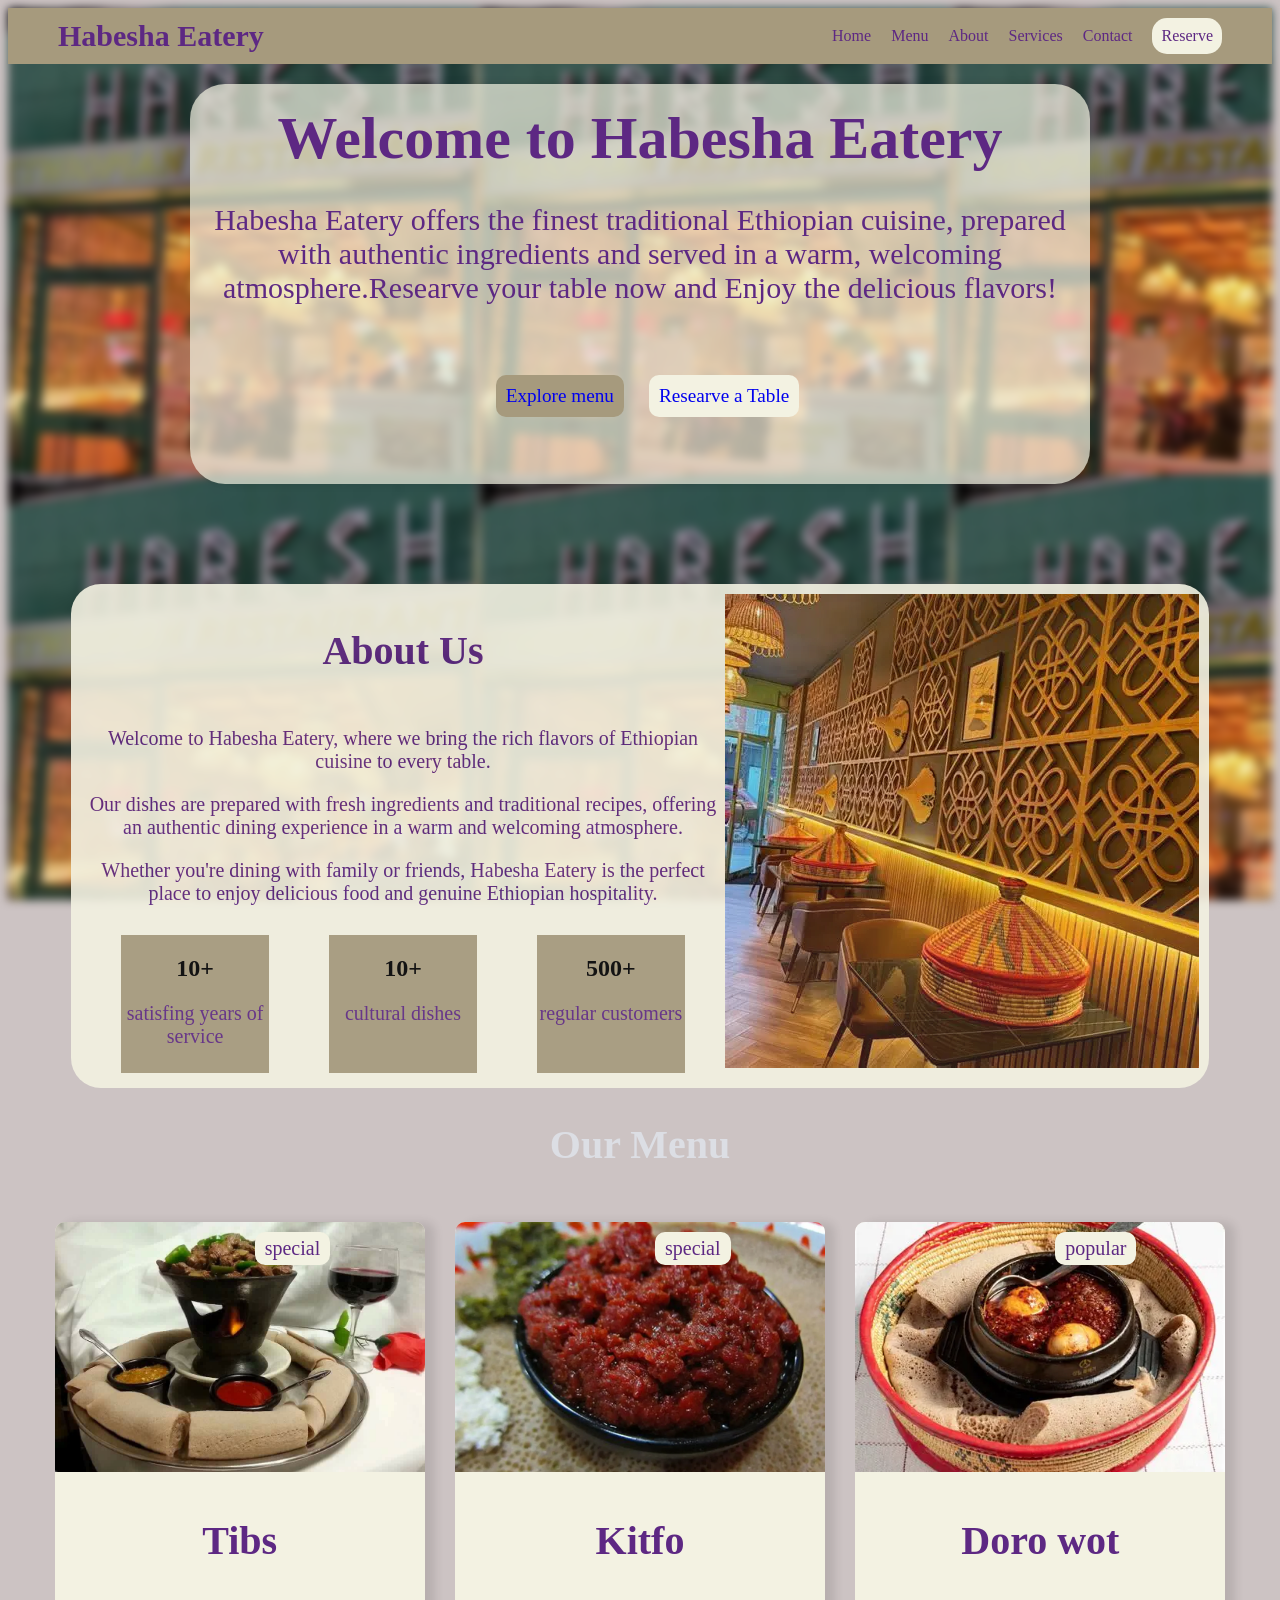
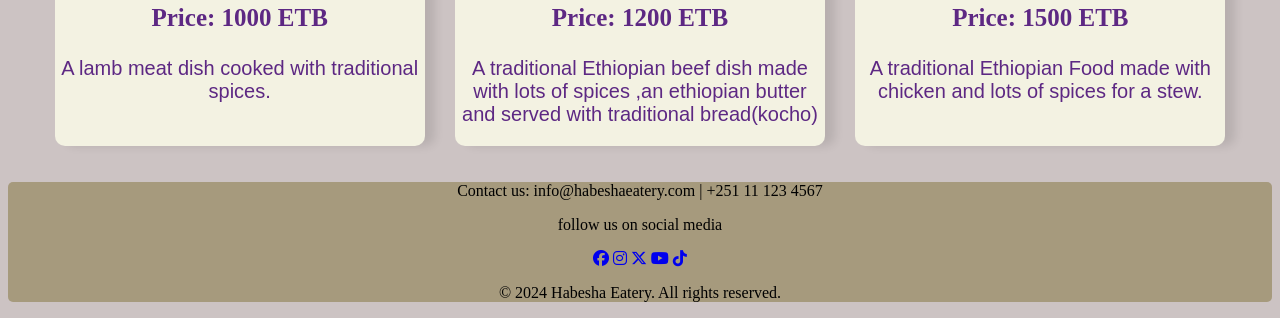
<file: index.html>
<!DOCTYPE html>
<html>
    <head>
        <meta charset="UTF-8" />
        <meta name="viewport" content="width=device-width, initial-scale=1.0" />
        <meta name="description" content="Reserve a table at habesha eatery and enjoy special food of ours" />
        <title>Habesha Eatery</title>
        <link rel="stylesheet" href="style.css">
        <link rel="stylesheet" href="https://cdnjs.cloudflare.com/ajax/libs/font-awesome/6.7.2/css/all.min.css">
    </head>
    <body >
        <header class="header">
            <h1>Habesha Eatery</h1>
            <input type="checkbox" id="menu-toggle">
            <label for="menu-toggle" class="hamburger">
                <span></span>
                <span></span>
                <span></span>
            </label>
            <nav class="a-nav">
                <a href="#">Home</a>
                <a href="menu.html">Menu</a>
                <a href="#about">About</a>
                <a href="#">Services</a>
                <a href="contact.html">Contact</a>
                <a class="button" href="reservation.html">Reserve</a>
            </nav>
        </header>
            <main>
               <section class="welcome-section">
                <h2> Welcome to Habesha Eatery</h2>
                <p>Habesha Eatery offers the finest traditional Ethiopian cuisine, prepared with authentic ingredients and served in a warm, welcoming atmosphere.Researve your table now and Enjoy the delicious flavors!</p>
                <nav class="a-button">
                <a class="a-button-a1" href="menu.html">Explore menu</a> 
            <a class="a-button-a2"  href="reservation.html">Researve a Table</a></nav>
               </section> 
                <section class="about" id="about">
                    <div class="about-article">
                    <h1>About Us</h1>
                    <div>
                        <article>
                            <p>Welcome to Habesha Eatery, where we bring the rich flavors of Ethiopian cuisine to every table.</p>
                            <p>Our dishes are prepared with fresh ingredients and traditional recipes, offering an authentic dining experience in a warm and welcoming atmosphere.</p> 
                            <p> Whether you're dining with family or friends, Habesha Eatery is the perfect place to enjoy delicious food and genuine Ethiopian hospitality.</p>
                        </article>
                    </div>
                    <div class="infos">
                    <div class="info1">
                       <h2>10+</h2>
                       <p>satisfing years of service</p>

                    </div>
                    <div class="info2">
                        <h2>10+</h2>
                        <p>cultural dishes</p>

                    </div>
                    <div class="info3">
                        <h2>500+</h2>
                        <p>regular customers</p>
                    </div></div>
                </div>
                    <div class="about-image">
                        <img src="./assets/restaurant.webp" alt="a restaurant image">
                    </div>
               </section>
               <section><h2 class="our-menu"> Our Menu</h2></section>
              
              <section id="menu" class="menu-section">
               
                
                <div class="menu-card">
                    <div class="menu-image">
                        <img src="./assets/tibs.jpg" alt="tibs" />
                        <span>special</span>
                    </div>
                    <div class="menu-content">
                        <h3>Tibs</h3>
                        <p class="price">Price: 1000 ETB</p>
                        <p class="discription">A lamb meat dish cooked with traditional spices.</p>
                    </div>
                </div>
                <div class="menu-card">
                    <div class="menu-image">
                        <img src="./assets/kitfo.webp" alt="kitfo imag">
                        <span>special</span>
                    </div>
                    <div class="menu-content">
                        <h3>Kitfo</h3>
                        <p class="price">Price: 1200 ETB</p>
                        <p class="discription">A traditional Ethiopian beef dish made with lots of spices ,an ethiopian butter and served with traditional bread(kocho)</p>
                    </div>
                </div>

                <div class="menu-card">
                    <div class="menu-image">
                        <img src="./assets/doro.webp" alt="doro wot image">
                        <span>popular</span>
                    </div>
                    <div class="menu-content">
                        <h3>Doro wot</h3>
                        <p class="price">Price: 1500 ETB</p>
                        <p class="discription">A traditional Ethiopian Food made with chicken and lots of spices for a stew.</p>
                    </div>
                    </div>

                        
                    
              </section>
            </main>
            <footer id="contact">
                
                <p>Contact us: info@habeshaeatery.com | +251 11 123 4567  </p>
                <p>follow us on social media <div class="icons">
              <a href="#"> <i class="fa-brands fa-facebook"></i></a> 
<a href="#"><i class="fa-brands fa-instagram"></i></a>
<a href="#"><i class="fa-brands fa-x-twitter"></i></a>
<a href="#"><i class="fa-brands fa-youtube"></i></a>
<a href="#"><i class="fa-brands fa-tiktok"></i></a></div></p>
                <p>&copy; 2024 Habesha Eatery. All rights reserved.</p>
                </footer>
        </body>
</html>
</file>
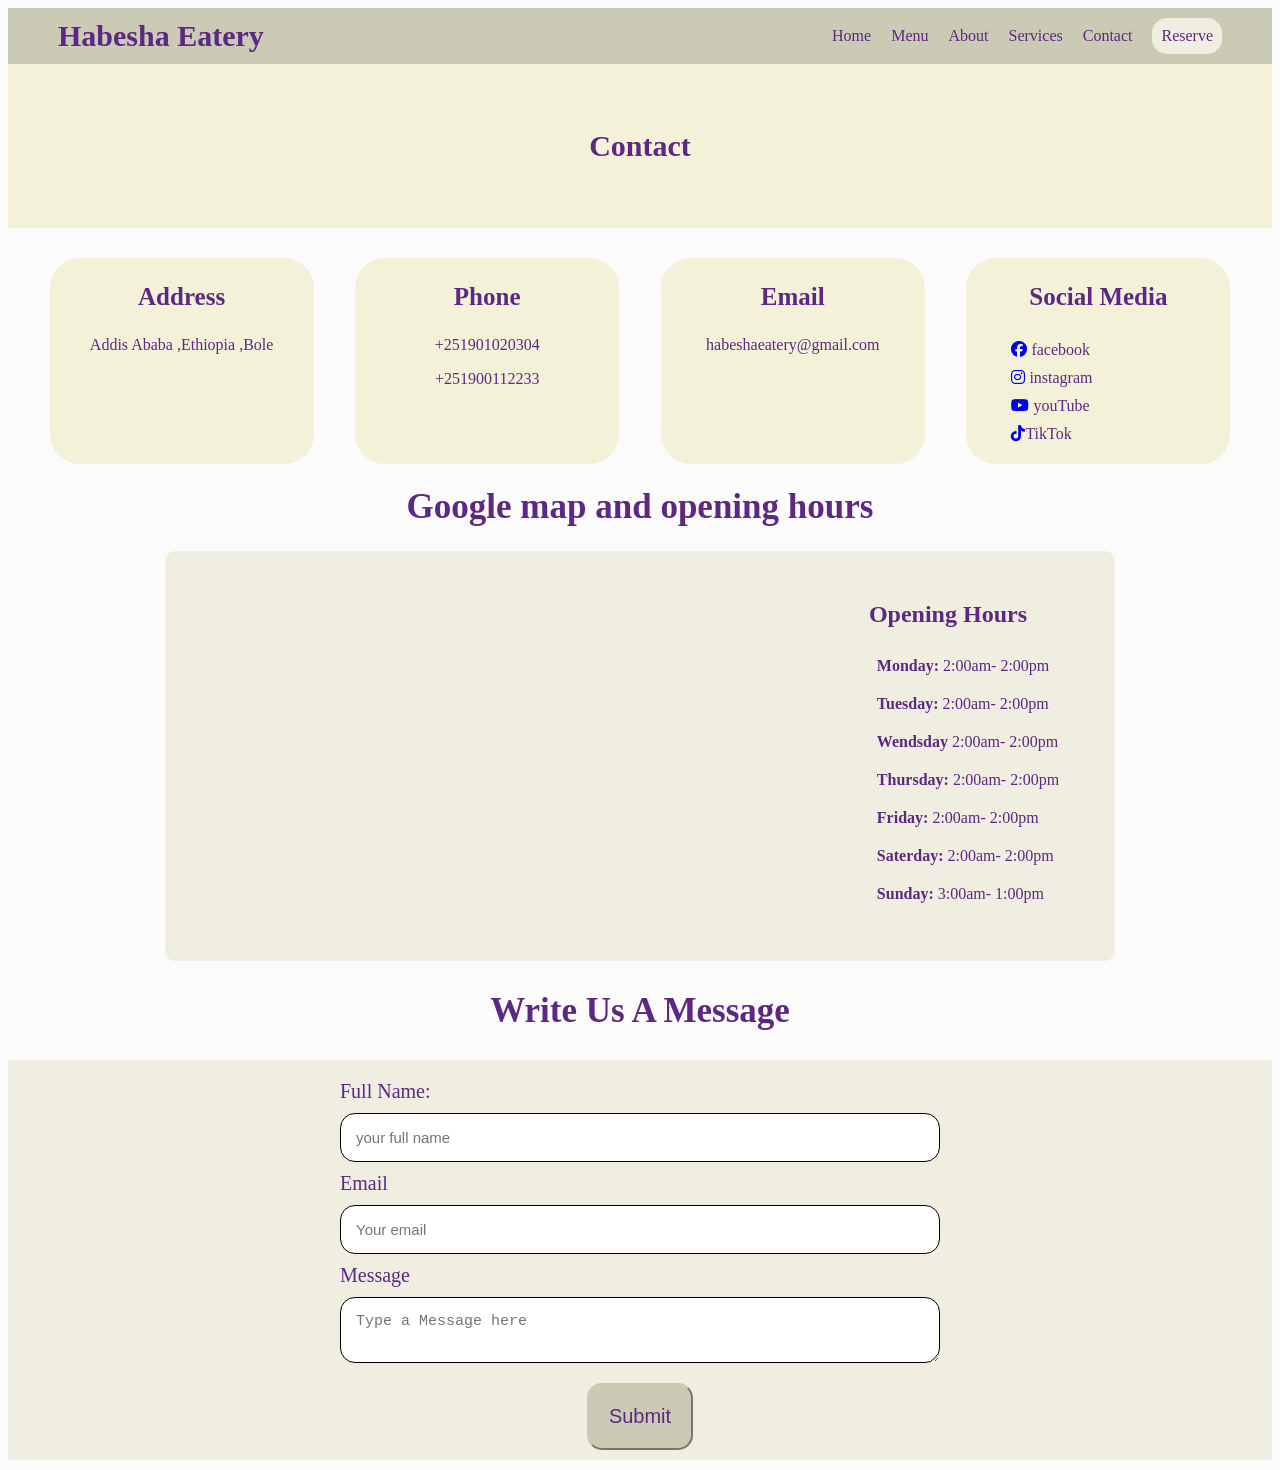
<file: contact.html>
<!doctype html>
<html>
  <head>
    <meta charset="UTF-8" />
    <meta name="viewport" content="width=device-width" />
    <meta
      name="description"
      content="Reserve a table at habesha eatery and enjoy special food of ours"
    />
    <title>Contact</title>
    <link rel="stylesheet" href="reservation.css" />
    <link
      rel="stylesheet"
      href="https://cdnjs.cloudflare.com/ajax/libs/font-awesome/6.7.2/css/all.min.css"
    />
  </head>
  <body>
    <header class="header">
      <h1>Habesha Eatery</h1>
      <input type="checkbox" id="menu-toggle">
            <label for="menu-toggle" class="hamburger">
                <span></span>
                <span></span>
                <span></span>
            </label>
      <nav class="a-nav">
        <a href="index.html">Home</a>
        <a href="menu.html">Menu</a>
        <a href="index.html#about">About</a>
        <a href="index.html#about">Services</a>
        <a href="#">Contact</a>
        <a class="button" href="reservation.html">Reserve</a>
      </nav>
    </header>
    <main>
      <section class="contact-section"><h1>Contact</h1></section>
      <section class="adress-section">
        <div class="card1">
          <h3>Address</h3>
          <p>Addis Ababa ,Ethiopia ,Bole</p>
        </div>
        <div class="card1">
          <h3>Phone</h3>
          <p>+251901020304</p>
          <p>+251900112233</p>
        </div>
        <div class="card1">
          <h3>Email</h3>
          <p>habeshaeatery@gmail.com</p>
        </div>
        <div class="card1">
          <h3>Social Media</h3>
          <ul>
            <li>
              <a href="https://www.bing.com/ck/a?!&&p=e2c648d614af90bf25e446180bdb89629cdf26f2c00a56a44012aee1c7e8e305JmltdHM9MTc4NTk3NDQwMA&ptn=3&ver=2&hsh=4&fclid=2e65815e-d911-6ccb-01da-97b1d8936dc1&psq=habehsa+restaurant+facebook&u=a1aHR0cHM6Ly93d3cuZmFjZWJvb2suY29tL3Blb3BsZS9IYWJlc2hhLVJlc3RhdXJhbnQvMTAwMDYzNjI2ODQzNDQyLw"> <i class="fa-brands fa-facebook"></i></a> facebook
            </li>
            <li>
              <a href="https://www.bing.com/ck/a?!&&p=fff4bcf1f7ee3209ef01d33631968eeebe3a6f1b21f9794bd221f51fc588f342JmltdHM9MTc4NTk3NDQwMA&ptn=3&ver=2&hsh=4&fclid=2e65815e-d911-6ccb-01da-97b1d8936dc1&psq=habehsa+restaurant+instagram&u=a1aHR0cHM6Ly93d3cuaW5zdGFncmFtLmNvbS9oYWJlc2hhcmVzdGF1cmFudF8v"><i class="fa-brands fa-instagram"></i></a> instagram
            </li>
            <li>
              <a href="#"><i class="fa-brands fa-youtube"></i></a> youTube
            </li>
            <li>
              <a href="https://www.bing.com/ck/a?!&&p=a1b0f422c57e049db481fd56bb5a216a46ef3329b557636c99c4b8851946453aJmltdHM9MTc4NTk3NDQwMA&ptn=3&ver=2&hsh=4&fclid=2e65815e-d911-6ccb-01da-97b1d8936dc1&psq=habehsa+restaurant+tiktok&u=a1aHR0cHM6Ly93d3cudGlrdG9rLmNvbS9AaGFiZXNoYXJlc3RhdXJhbnR0bw"><i class="fa-brands fa-tiktok"></i></a>TikTok
            </li>
          </ul>
        </div>
      </section>
      <h1 class="Google-hour">Google map and opening hours</h1>

      <section class="map">
        <div class="opening-hour">
            <h2>Opening Hours</h2>
            <ul>
                <li><strong>Monday:</strong>  2:00am- 2:00pm</li>
                <li><strong>Tuesday:</strong> 2:00am- 2:00pm</li>
                <li><strong>Wendsday</strong> 2:00am- 2:00pm</li>
                <li><strong>Thursday:</strong> 2:00am- 2:00pm</li>
                <li><strong>Friday:</strong> 2:00am- 2:00pm</li>
                <li><strong>Saterday:</strong> 2:00am- 2:00pm</li>
                <li><strong>Sunday:</strong> 3:00am- 1:00pm</li>
            </ul>
        </div>

        <iframe
        
            src="https://www.google.com/maps/embed?pb=!1m18!1m12!1m3!1d15762.727973451238!2d38.772745669775375!3d9.001380800000007!2m3!1f0!2f0!3f0!3m2!1i1024!2i768!4f13.1!3m3!1m2!1s0x164b8506e6796223%3A0x68a12af3ec289ea2!2zMjAwMCBIYWJlc2hhIGN1bHR1cmFsIHJlc3RhdXJhbnQgfCBCb2xlIEF0bGFzIHwgMjAwMCDhiIDhiaDhiLsg4Yuo4Ymj4YiF4YiNIOGIrOGIteGJtuGIq-GKleGJtSB8IOGJpuGIjCDhiqDhibXhiIvhiLU!5e0!3m2!1sen!2set!4v1785993613581!5m2!1sen!2set"
            width="600"
            height="350"
            style="border: 0"
            allowfullscreen=""
            loading="lazy"
            referrerpolicy="strict-origin-when-cross-origin"
          ></iframe></section>
      <section class="message-section">
        <h1 class="h1-message-section">Write Us A Message</h1>
        <div class="message-form">
          <form action="">
            <label for="name">Full Name:</label>
            <input
              type="text"
              id="name"
              name="name"
              required
              placeholder="your full name"
            />
            <label for="email">Email</label>
            <input type="email" id="email" placeholder="Your email" />
            <label for="message">Message</label>
            <textarea
              type="text"
              name="message"
              id="message"
              placeholder="Type a Message here"
            ></textarea>
            <button type="submit" class="contact-button">Submit</button>
          </form>
          
          
        </div>
      </section>
    </main>
  </body>
</html>
</file>
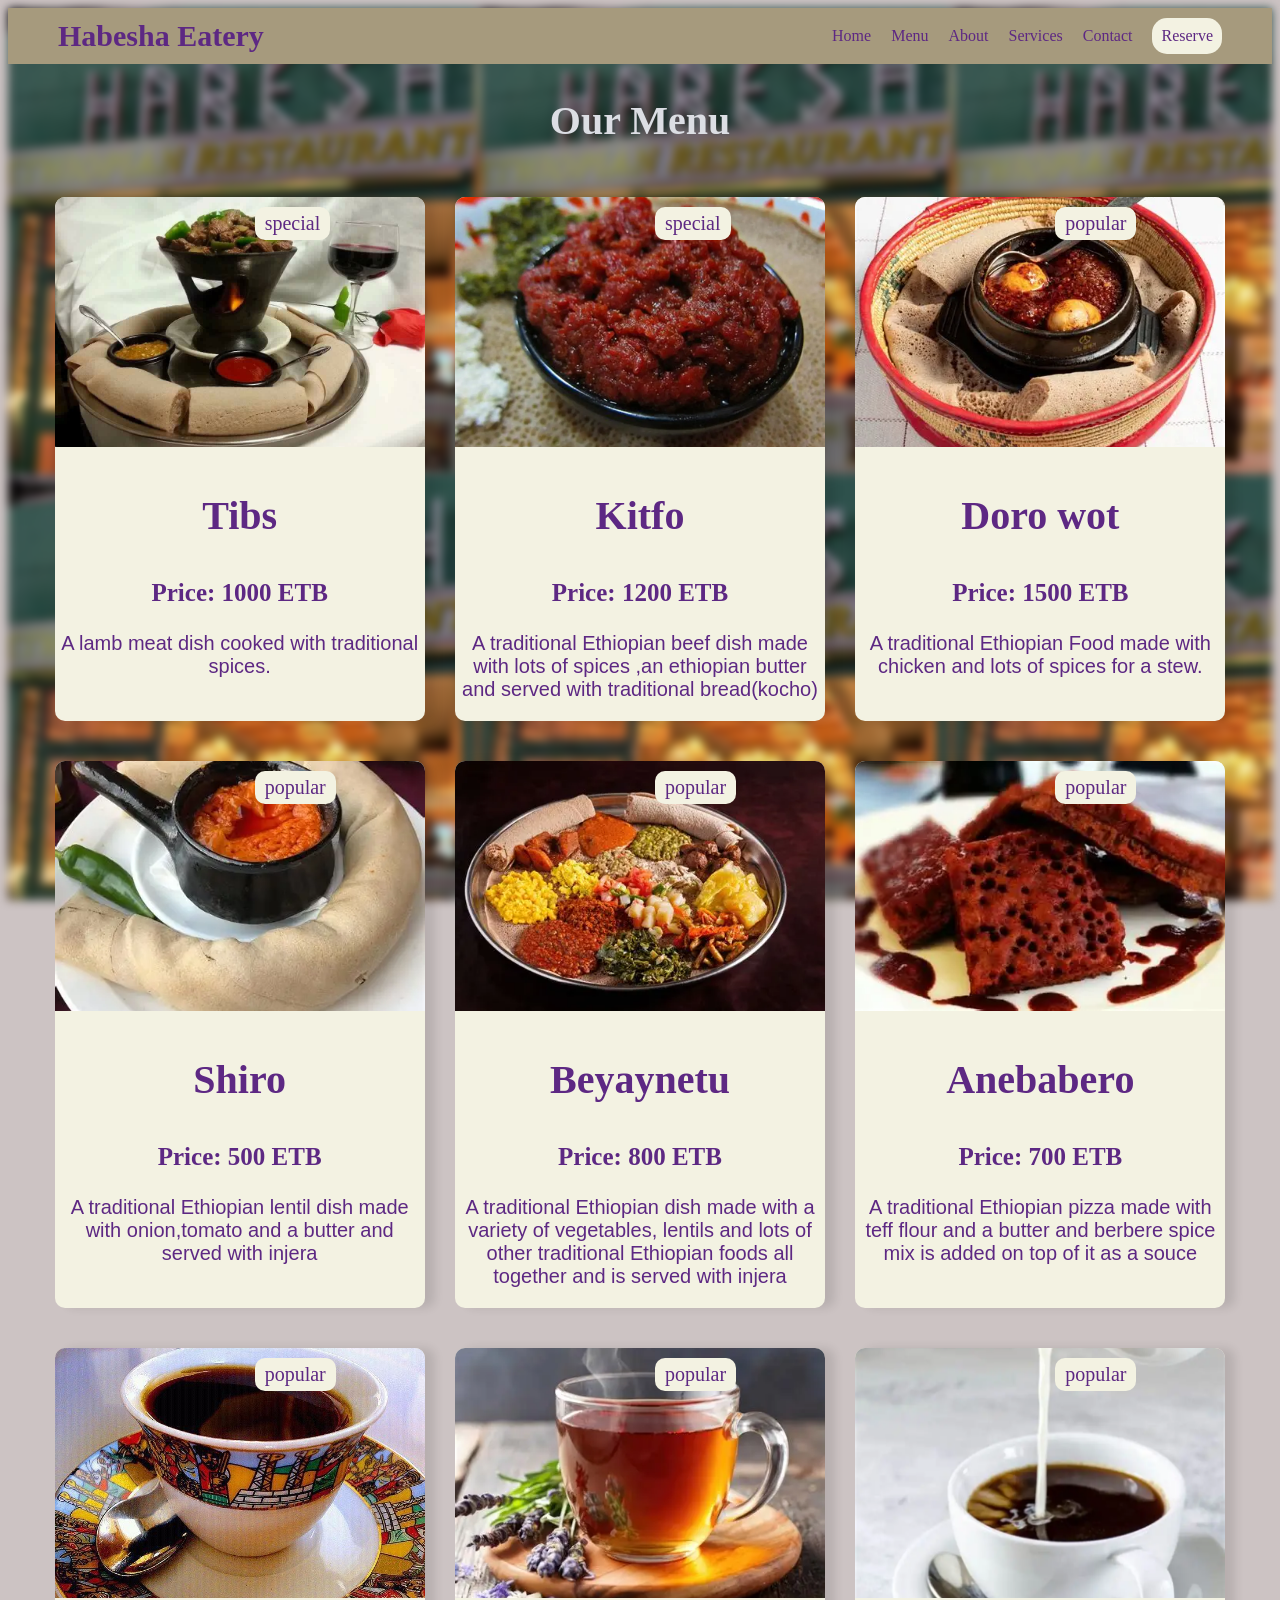
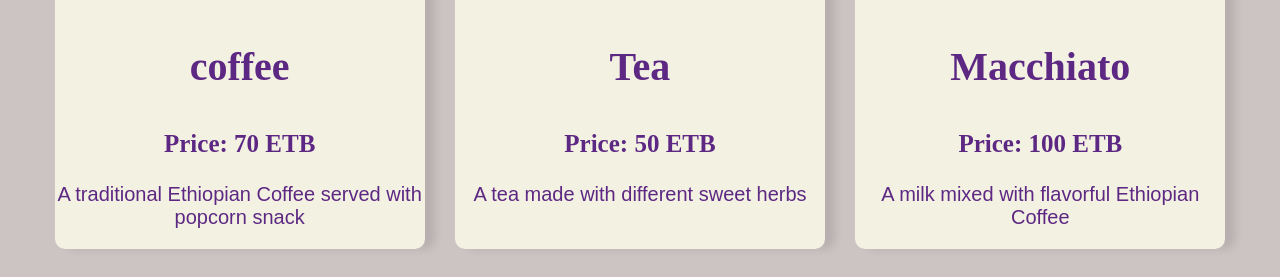
<file: menu.html>
<!DOCTYPE html>
<html>
    <head>
        <meta charset="UTF-8" />
        <meta name="viewport" content="width=device-width, initial-scale=1.0" />
        <meta name="description" content="Reserve a table at habesha eatery and enjoy special food of ours" />
        <title>Habesha Eatery</title>
        <link rel="stylesheet" href="style.css">
        <link rel="stylesheet" href="https://cdnjs.cloudflare.com/ajax/libs/font-awesome/6.7.2/css/all.min.css">
    </head>
    <body>
        <header class="header">
            <h1>Habesha Eatery</h1>
            <input type="checkbox" id="menu-toggle">
            <label for="menu-toggle" class="hamburger">
                <span></span>
                <span></span>
                <span></span>
            </label>
            <nav class="a-nav">
                <a href="index.html">Home</a>
                <a href="#">Menu</a>
                <a href="index.html#about">About</a>
                <a href="index.html#about">Services</a>
                <a href="contact.html">Contact</a>
                <a class="button" href="reservation.html">Reserve</a>
            </nav>
        </header>
                       <section><h2 class="our-menu"> Our Menu</h2></section>

        <section class="menu-section">
               
                
                <div class="menu-card">
                    <div class="menu-image">
                        <img src="./assets/tibs.jpg" alt="tibs" />
                        <span>special</span>
                    </div>
                    <div class="menu-content">
                        <h3>Tibs</h3>
                        <p class="price">Price: 1000 ETB</p>
                        <p class="discription">A lamb meat dish cooked with traditional spices.</p>
                    </div>
                </div>
                <div class="menu-card">
                    <div class="menu-image">
                        <img src="./assets/kitfo.webp" alt="kitfo imag">
                        <span>special</span>
                    </div>
                    <div class="menu-content">
                        <h3>Kitfo</h3>
                        <p class="price">Price: 1200 ETB</p>
                        <p class="discription">A traditional Ethiopian beef dish made with lots of spices ,an ethiopian butter and served with traditional bread(kocho)</p>
                    </div>
                </div>

                <div class="menu-card">
                    <div class="menu-image">
                        <img src="./assets/doro.webp" alt="doro wot image">
                        <span>popular</span>
                    </div>
                    <div class="menu-content">
                        <h3>Doro wot</h3>
                        <p class="price">Price: 1500 ETB</p>
                        <p class="discription">A traditional Ethiopian Food made with chicken and lots of spices for a stew.</p>
                    </div>
                    </div>
                    <div class="menu-card">
                        <div class="menu-image">
                            <img src="./assets/shiro.webp" alt="shiro image">
                            <span>popular</span>
                        </div>
                        <div class="menu-content">
                            <h3>Shiro</h3>
                            <p class="price">Price: 500 ETB</p>
                            <p class="discription">A traditional Ethiopian lentil dish made with onion,tomato and a butter and served with injera</p>
                        </div></div>
                        <div class="menu-card">
                            <div class="menu-image">
                                <img src="./assets/beyaynet.webp" alt="beyaynetu image">
                                <span>popular</span></div>
                            <div class="menu-content">
                                <h3>Beyaynetu</h3>
                                <p class="price">Price: 800 ETB</p>
                                <p class="discription">A traditional Ethiopian dish made with a variety of vegetables, lentils and lots of other traditional Ethiopian foods all together and is served with injera </p>
                            </div>
                        </div>
                        <div class="menu-card">
                            <div class="menu-image">
                                <img src="./assets/anebabero.webp" alt="anebabero image">
                                <span>popular</span></div>
                            <div class="menu-content">
                                <h3>Anebabero</h3>
                                <p class="price">Price: 700 ETB</p>
                                <p class="discription">A traditional Ethiopian pizza made with teff flour and a butter and berbere spice mix is added on top of it as a souce</p>
                            </div>
                            </div>
                            
                              <div class="menu-card">
                            <div class="menu-image">
                                <img src="./assets/coffe.jpg" alt="anebabero image">
                                <span>popular</span></div>
                            <div class="menu-content">
                                <h3>coffee</h3>
                                <p class="price">Price: 70 ETB</p>
                                <p class="discription">A traditional Ethiopian Coffee served with popcorn snack</p>
                            </div>
                            </div>
                                 <div class="menu-card">
                            <div class="menu-image">
                                <img src="./assets/tea.webp" alt="anebabero image">
                                <span>popular</span></div>
                            <div class="menu-content">
                                <h3>Tea</h3>
                                <p class="price">Price: 50 ETB</p>
                                <p class="discription">A tea made with different sweet herbs</p>
                            </div>
                            </div>
                                 <div class="menu-card">
                            <div class="menu-image">
                                <img src="./assets/macchiato.webp" alt="anebabero image">
                                <span>popular</span></div>
                            <div class="menu-content">
                                <h3>Macchiato</h3>
                                <p class="price">Price: 100 ETB</p>
                                <p class="discription">A milk mixed with flavorful Ethiopian Coffee</p>
                            </div>
                            </div>
              </section>
    </body>
</html>
</file>
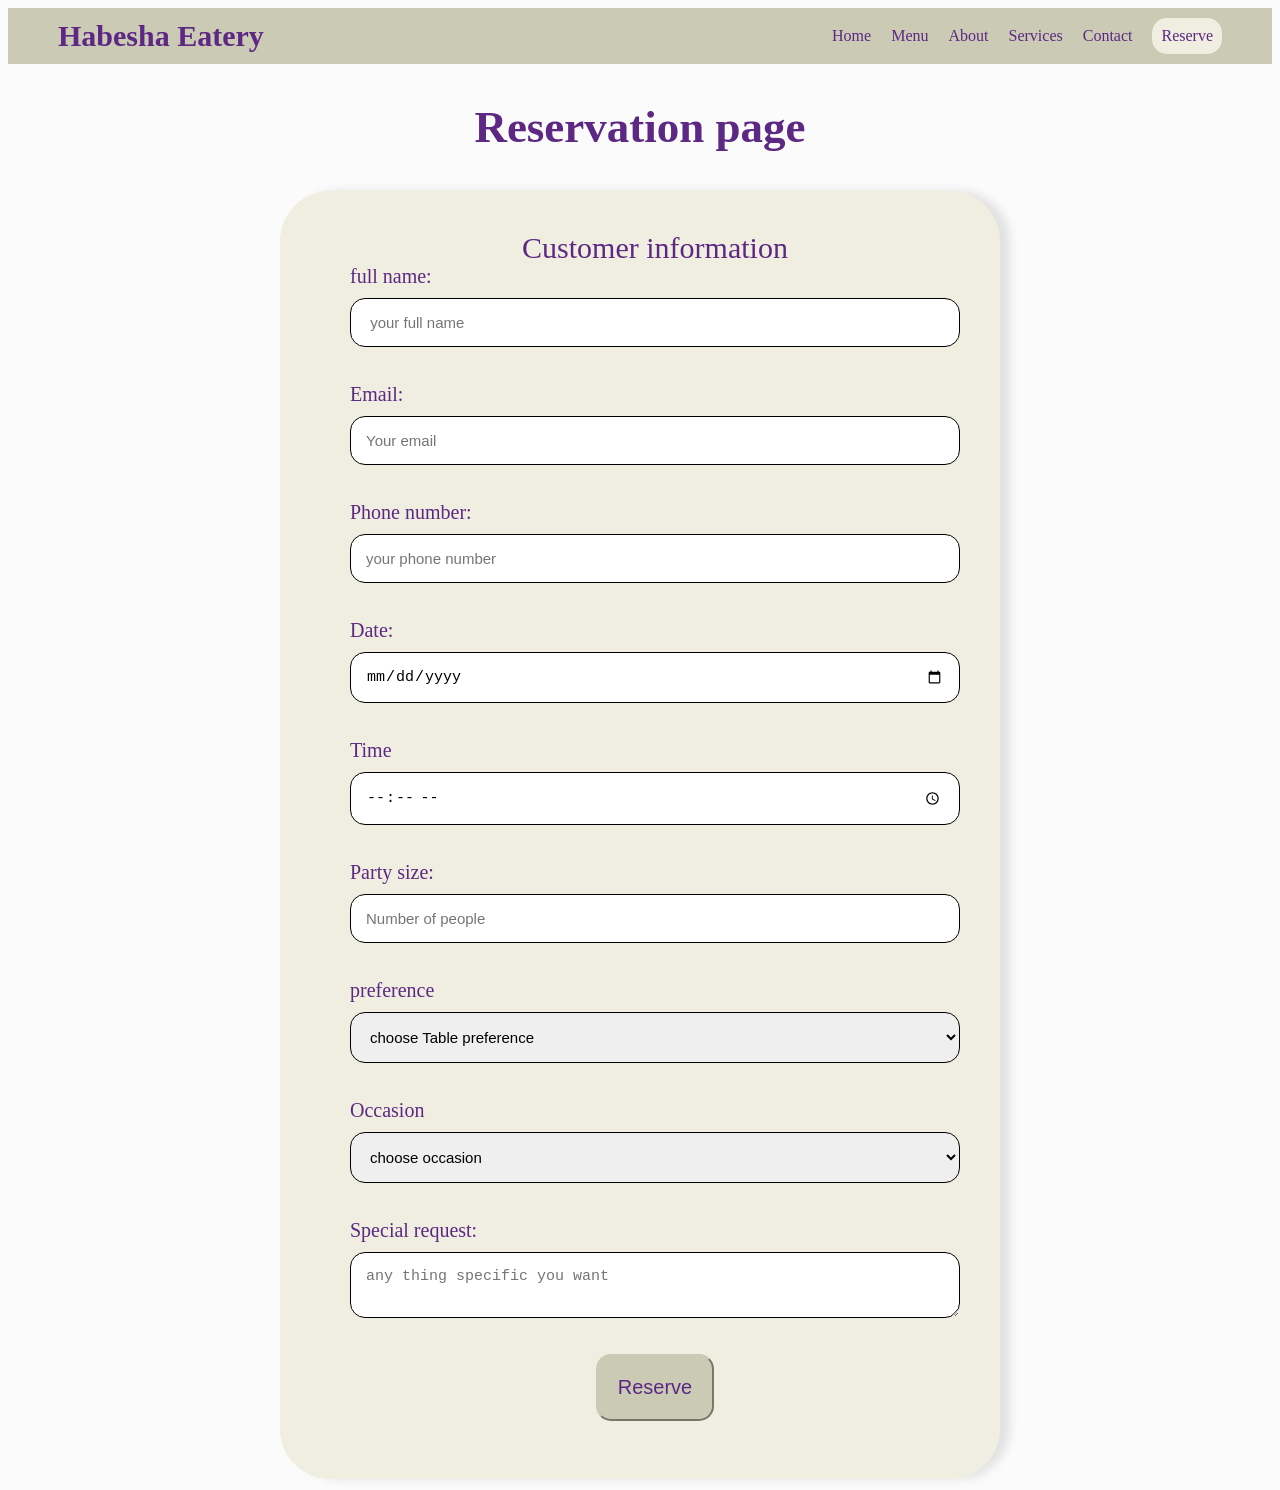
<file: reservation.html>
<!DOCTYPE html>
<html>
    <head>
    <meta charset="UTF-8" />
    <meta name="viewport" content="width=device-width" />
    <meta
      name="description"
      content="Reserve a table at habesha eatery and enjoy special food of ours"
    />
    <title>Reservation</title>
    <link rel="stylesheet" href="reservation.css">

  </head>
  <body >
     <header class="header">
            <h1>Habesha Eatery</h1>
            <input type="checkbox" id="menu-toggle">
            <label for="menu-toggle" class="hamburger">
                <span></span>
                <span></span>
                <span></span>
            </label>
            <nav class="a-nav">
                <a href="index.html">Home</a>
                <a href="menu.html">Menu</a>
                <a href="index.html#about">About</a>
                <a href="index.html#about">Services</a>
                <a href="contact.html">Contact</a>
                <a class="button" href="#">Reserve</a>
            </nav>
        </header>

   
    <main>
        <section class="Reservation-page"><h1>Reservation page</h1></section> 
      <section class="reservation-form">
       
        <form action="" >
          
            <legend>Customer information</legend>
            <div class="separate-form">
            <label for="name">full name:</label>
            <input
              type="text"
              id="name"
              name="name"
              required
              placeholder=" your full name"
            /><br /><br />
            <label for="email">Email:</label>
            <input
              type="email"
              name="email"
              id="email"
              placeholder="Your email"
              autocomplete="email"
            /><br /><br />
            <label for="tel">Phone number:</label>
            <input
              type="tel"
              id="tel"
              required
              placeholder="your phone number"
              pattern="0(9|7)[0-9]{8}"
            /><br /><br />
            <label for="date">Date:</label>
            <input
              type="date"
              name="date"
              id="date"
              required
              placeholder="dd/mm/yy"
            /><br /><br />
            <label for="time">Time</label>
            <input type="time" name="time" id="time" placeholder="Your prefered time" required>
            <br /><br />
            <label for="party-size">Party size:</label>
            <input
              type="number"
              name="party-size"
              id="party-size"
              placeholder="Number of people"
              min="1"
              max="15"
              required
            /><br /><br />
                  <label for="preference">preference</label>
            <select name="preference" id="preference">
                <option value="">choose Table preference</option>
                <option value="">Indoor</option>
                <option value="">Outdoor</option>
                <option value="">window seat</option>
            </select><br /><br />
            <label for="occasion">Occasion</label>
            <select name="occasion" id="occasion">
                <option value="">choose occasion</option>
                <option value="">BirthDay</option>
                <option value="">Business Meeting</option>
                <option value="">Anniversary</option>
                <option value="">Other</option>
            </select><br /><br />
            <label for="special-request">Special request:</label>
            <textarea
              type="text"
              name="special-request"
              id="special-request"
              placeholder="any thing specific you want"
            ></textarea><br><br></div>
            <button type="submit" id="reserve">Reserve</button>

          </fieldset>
          <br />
          
        </form>
      </section>
        <footer>
            <div>
               
            </div>
        </footer>
        <script src="./app.js"></script>
    </body>
</html>
</file>
<file: style.css>
:root {
  --main-color1: rgb(166, 154, 125);
  --main-color2: rgb(93, 40, 131);
  --main-color3: rgb(243, 242, 226);
}
* {
  box-sizing: border-box;
}

body {
  background-color: #ccc3c3;
  position: relative;
}
body::before {
  content: "";
  position: absolute;
  inset: 0;
  background-image: url("./assets/bg.webp");
  background-attachment: fixed;
  background-repeat: repeat;
  filter: blur(5px);
  z-index: -1;
}

.button {
  background-color: var(--main-color3);
  border-color: var(--main-color1);
  border-radius: 15px;
  padding: 9px;
}
.button:hover {
  background-color: var(--main-color2);
  color: var(--main-color3);
  cursor: pointer;
}
header {
  position: relative;
  position: sticky;
  display: flex;
  justify-content: space-between;
  align-items: center;
  padding-bottom: 1px;
  padding: 10px 30px;
  z-index: 10;
  top: 0;

  background-color: var(--main-color1);
  color: black;
}
header nav {
  display: flex;
  justify-content: flex-end;
  align-items: center;
  margin: 0;
  padding: 0;
}
header a {
  transition: transform 0.3 ease;
  color: var(--main-color2);
  text-decoration: none;
  margin-right: 20px;
}
header a:hover {
  transform: scale(1.3);
  background-color: var(--main-color3);
  border-radius: 10px;
  padding: 5px;
}
header h1 {
  margin: 0;
  color: var(--main-color2);
  font-size: 30px;
  margin-top: 0px;
  margin-left: 20px;
  text-align: left;
}
.a-button {
  display: flex;
  flex-direction: row;
  justify-content: center;
  transition: transform 0.3s ease;
  margin-top: 70px;
}
.a-button-a1 {
  padding: 10px;
  text-decoration: none;
  font-size: larger;
  background-color: var(--main-color1);
  border-radius: 10px;
  margin-left: 15px;
}
.a-button-a2 {
  padding: 10px;
  margin-left: 25px;
  text-decoration: none;
  font-size: larger;
  background-color: var(--main-color3);
  /* border: 1px solid var(--main-color2); */
  border-radius: 10px;
}
.a-button-a1:hover {
  transform: scale(1.25);
  cursor: pointer;
  background-color: var(--main-color2);
  color: var(--main-color3);
}
.a-button-a2:hover {
  transform: scale(1.25);
  cursor: pointer;
  background-color: var(--main-color1);
}

.about {
  display: flex;

  flex-direction: row;
  margin: 0 auto;
  justify-content: space-between;
  background-color: var(--main-color3);
  opacity: 0.9;
  margin-top: 100px;
  width: 90%;
  padding: 10px;
  border-radius: 30px;
}
.about-article {
  display: flex;
  flex-direction: column;
  align-content: space-between;
}
.about-article h1 {
  font-size: 40px;
  color: var(--main-color2);
  text-align: center;
}
.about-article p {
  text-align: center;
  color: var(--main-color2);
  font-size: 20px;
}

.infos {
  display: flex;
  flex-direction: row;
  justify-content: space-evenly;
}
.info1 {
  background-color: var(--main-color1);
  text-align: center;
  margin: 10px 20px;
  width: 23%;
  height: 90%;
}
.info2 {
  background-color: var(--main-color1);
  text-align: center;
  margin: 10px 20px;
  width: 23%;
  height: 90%;
}
.info3 {
  background-color: var(--main-color1);
  text-align: center;
  margin: 10px 20px;
  width: 23%;
  height: 90%;
}
.welcome-section {
  background-color: rgba(243, 242, 226, 0.7);
  color: var(--main-color2);
  width: 90%;
  max-width: 900px;
  min-height: 400px;
  margin: 0 auto;
  margin-top: 20px;
  padding: 20px;
  border-radius: 35px;
  box-shadow: 10px 0px 10px rgba(0, 0, 0, 0.1);
}
.welcome-section h2 {
  color: var(--main-color2);
  font-size: 60px;
  font-weight: bold;
  margin-top: 0px;
  margin-bottom: 10px;
  text-align: center;
}
.welcome-section p {
  text-align: center;
  font-family: Cambria, Cochin, Georgia, Times, "Times New Roman", serif;
  color: var(--main-color2);
  font-size: 30px;
  margin-bottom: 10px;
}
.menu-section {
  color: var(--main-color2);
  text-align: center;
  font-size: 20px;
  display: grid;
  grid-template-columns: repeat(3, 1fr);
  width: 95%;
  max-width: 1200px;
  margin: auto;
  justify-content: center;
  column-gap: 1px;
}
.our-menu {
  text-align: center;
  font-size: 40px;
  color: rgb(220, 222, 228);
}
.menu-card {
  transition: transform 0.3s ease;
  width: 100%;
  max-width: 370px;
  background-color: var(--main-color3);
  border-radius: 10px;
  box-shadow: 10px 0px 10px rgba(0, 0, 0, 0.1);
  overflow: hidden;
  margin: 20px auto;
}
.menu-card:hover {
  transform: scale(1.05);
}
.menu-card img {
  width: 100%;
  height: 250px;
  object-fit: cover;
  height: 250px;
}
.menu-image {
  position: relative;
}
.menu-image span {
  position: absolute;
  background-color: var(--main-color3);
  top: 10px;
  left: 200px;
  border-radius: 10px;
  padding: 5px 10px;
}
.menu-content {
  color: var(--main-color2);
}
.menu-content h3 {
  font-size: 40px;
}
.price {
  font-size: 25px;
  font-weight: bold;
}
.discription {
  font-family: "Franklin Gothic Medium", "Arial Narrow", Arial, sans-serif;
}

footer {
  position: relative;
  background-color: var(--main-color1);
  border-radius: 5px;
  text-align: center;
}
.icons {
  top: 895px;
  left: 570px;
}
/* hamburger */
#menu-toggle{
  display: none;
}
.hamburger{
  display: none;
  cursor: pointer;
  width: 30px;
}
.hamburger span{
  display: block;
  height: 3px;
  margin: 5px 0;
  background-color: var(--main-color3);
}
/* ---------- TABLET ---------- */

@media (max-width: 1024px) {
  .menu-section {
    grid-template-columns: repeat(2, 1fr);
  }

  .welcome-section h2 {
    font-size: 45px;
  }

  .welcome-section p {
    font-size: 24px;
  }

  .about {
    flex-direction: column;
    align-items: center;
  }

  .about-article,
  .about-image {
    width: 100%;
  }

  .about-image img {
    width: 100%;
    height: auto;
    display: block;
    object-fit: cover;
  }

  .infos {
    flex-wrap: wrap;
  }

  .info1,
  .info2,
  .info3 {
    width: 45%;
    margin: 10px auto;
  }
}

/* ---------- PHONE ---------- */

@media (max-width: 768px) {
  header {
    flex-direction: column;
    padding: 15px;
  }

  header nav {
    flex-wrap: wrap;
    justify-content: center;
    gap: 15px;
    margin-top: 10px;
  }
  .welcome-section {
    min-height: auto;
  }

  .welcome-section h2 {
    font-size: 35px;
  }

  .welcome-section p {
    font-size: 20px;
  }

  .menu-section {
    grid-template-columns: 1fr;
  }

  .about {
    flex-direction: column;
  }
  .about img {
    width: 100%;
    max-width: 100%;
    height: auto;
  }
  .infos {
    flex-direction: column;
  }

  .info1,
  .info2,
  .info3 {
    width: 90%;
  }
  .hamburger {
  display: block;
  position: absolute;
  right: 20px;
  top: 20px;
}

.a-nav {
  display: none;
  flex-direction: column;
  position: absolute;
  top: 100%;
  right: 0;
  width: 200px;
  background-color: var(--main-color1);
  z-index: 100;
}

#menu-toggle:checked ~ .a-nav {
  display: flex;
}
}
</file>
<file: reservation.css>
:root {
  --main-color1: rgb(203, 202, 180);
  --main-color2: rgb(93, 40, 131);
  --main-color3: rgb(239, 238, 224);
  --main-color4:rgba(240, 237, 200, 0.7) ;
}
*{
  box-sizing: border-box;
}


body {

  background-color: #fbfbfb; 
  position: relative;
}
.button{
  background-color: var(--main-color3);
  border-color: var(--main-color1 );
  border-radius: 15px;
  padding: 9px;
}
.button:hover{
 background-color: var(--main-color2);
  color: var(--main-color3);  cursor: pointer;
}
header {
    position: relative;
  position: sticky;
  display: flex;
  justify-content: space-between;
  align-items: center;
  padding-bottom: 1px;
  padding: 10px 30px;
  z-index: 10;
  top: 0;

  background-color: var(--main-color1);
  color: black;
}
header nav {
  display: flex;
  justify-content: flex-end;
  align-items: center;
  margin: 0;
  padding: 0;
}
header a {
  transition: transform 0.3 ease;
  color: var(--main-color2);
  text-decoration: none;
  margin-right: 20px;
}
header a:hover {
  transform:scale(1.3);
background-color: var(--main-color3);
  border-radius: 10px;
  padding: 5px;
}
header h1 {
  margin: 0;
  color: var(--main-color2);
  font-size: 30px;
  margin-top: 0px;
  margin-left: 20px;
  text-align: left;
}
.reservation-form{
    background-color:var(--main-color3);
width:90%;
max-width:720px;
    max-width: 720px;
    padding: 40px;
    margin: 0 auto;
    border-radius: 50px;
    box-shadow: 10px 0px 10px rgba(0, 0, 0, 0.1);
}
.Reservation-page{
    text-align: center;
    font-size: 30px;
    color: var(--main-color2);
}
form{
    margin-left: 30px;
}

.separate-form{
    display: flex;
    flex-direction: column;
    align-content: space-evenly;
      
} 
form legend{
    text-align: center;
    font-size: 30px;
    color: var(--main-color2);
}
.separate-form input,select,textarea{
    margin-top: 10px;
    border-radius: 15px;
    border:1px solid black;
    padding: 15px;
    font-size: 15px;
}
.separate-form label{
    color: var(--main-color2);
    font-size: 20px;
}
button{
    display: block;
margin: 0 auto;
color: var(--main-color2);
border-radius: 15px;
padding: 20px  ;
font-size: 20px;
border-color: var(--main-color1);
background-color: var(--main-color1);
transition: transform 0.3s ease;
}
button:hover{
    transform: scale(1.05);
    background-color: var(--main-color2);
    color: var(--main-color3);
}
/* css for contact */
.contact-section{
    background-color:var(--main-color4) ;
    display: flex;
    justify-content: center;
    color: var(--main-color2);
   padding: 40px;
   font-size: 20px;
}
.adress-section{
    display: flex;
        flex-wrap:wrap;

    justify-content: space-evenly;
    margin-top: 30px;
    color: var(--main-color2);
}
.adress-section h3{
    font-size: 25px;
    font-weight: bold;
}
.card1{
    background-color: var(--main-color4);
    text-align: center;
width:100%;
max-width:264px;
    max-width: 264px;
    border-radius: 30px;
}

.card1 li{
    text-align: left;
    padding: 5px;
    list-style: none;
}
.message-form{
background-color: var(--main-color3);
padding: 10px;
display: flex;
justify-content: space-between;
align-items:center;
}
.message-form form{
display: flex;
flex-direction: column;
width: 50%;
max-width: 600px;
margin: 0 auto;
}
.message-form input,select,textarea{
    margin-top: 10px;
    border-radius: 15px;
    border:1px solid black;
    padding: 15px;
    font-size: 15px;
}
.message-form label{
    color: var(--main-color2);
    font-size: 20px;
    margin-top: 10px;
}
.h1-message-section{
    text-align: center;
    margin-top: 30px;
    color: var(--main-color2);
    font-size: 35px;
}
.contact-button{
    margin-top: 20px;
}
.map{
    border-radius: 10px;
    width: 95%;
    max-width: 950px;
    margin: 0 auto;
    margin-top: 20px;
    background-color: var(--main-color3);
    padding: 30px;
    display: flex;
        flex-wrap:wrap;

    flex-direction: row-reverse;
    justify-content: space-evenly;

}
.opening-hour h2{
    text-align: center;
color: var(--main-color2);
}
.opening-hour li{
    color: var(--main-color2);
    list-style: none;
    padding: 10px;
}
.Google-hour{
    text-align: center;
    color: var(--main-color2);
    font-size: 35px;
}
#menu-toggle{
  display: none;
}
.hamburger{
  display: none;
  cursor: pointer;
  width: 30px;
}
.hamburger span{
  display: block;
  height: 3px;
  margin: 5px 0;
  background-color: var(--main-color3);
}


/* ---------- TABLET ---------- */

@media (max-width:1024px){

.adress-section{
    justify-content:center;
    gap:25px;
}

.card1{
    width:45%;
}

.map{
    flex-direction:column;
    align-items:center;
}

.message-form{
    flex-direction:column;
}

.message-form form{
    width:90%;
}

}


/* ---------- PHONE ---------- */

@media (max-width:768px){

 header {
    flex-direction: column;
    padding: 15px;
  }

  header nav {
    flex-wrap: wrap;
    justify-content: center;
    gap: 15px;
    margin-top: 10px;
  }


.reservation-form{
    width:95%;
    padding:20px;
}

.adress-section{
    flex-direction:column;
    align-items:center;
}

.card1{
    width:90%;
}

.map{
    flex-direction:column;
}

iframe{
    width:100%;
    height:300px;
}

.message-form{
    flex-direction:column;
}

.message-form form{
    width:100%;
}
.hamburger {
        display: block;
        position: absolute;
        right: 20px;
        top: 20px;
    }

    .a-nav {
        display: none;
        flex-direction: column;

        position: absolute;
        top: 100%;
        right: 0;

        width: 200px;

        background-color: var(--main-color1);
        z-index: 100;
    }

    #menu-toggle:checked ~ .a-nav {
        display: flex;
    }

}
</file>
